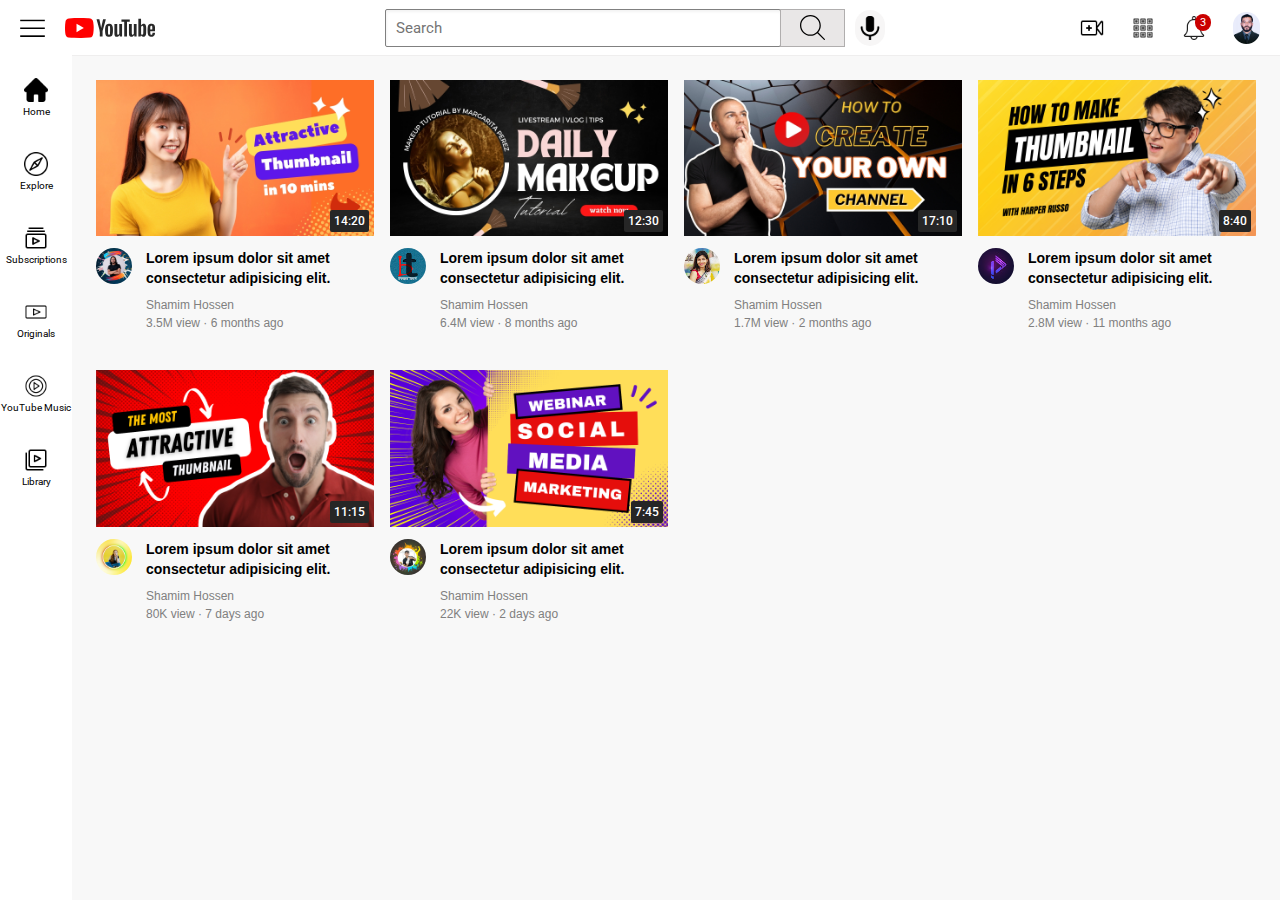
<file: index.html>
<!DOCTYPE html>
<html lang="en">

<head>
  <meta charset="UTF-8">
  <meta name="viewport" content="width=device-width, initial-scale=1.0">

  <title>YouTube.com Clone</title>

  <link rel="preconnect" href="https://fonts.googleapis.com">
  <link rel="preconnect" href="https://fonts.gstatic.com" crossorigin>
  <link href="https://fonts.googleapis.com/css2?family=Roboto:wght@400;500;700&display=swap" rel="stylesheet">

  <link rel="stylesheet" href="style/general.css">
  <link rel="stylesheet" href="style/header.css">
  <link rel="stylesheet" href="style/video.css">
  <link rel="stylesheet" href="style/sidebar.css">


</head>

<body>
  <nav></nav>
  <header class="header">
    <div class="left-section">
      <img class="burger-menu" src="icon/hamburger.png" alt="">
      <img class="youtube-logo" src="icon/new-youtube-logo-logo-svgrepo-com.svg" alt="">
    </div>
    <div class="middle-section">
      <input class="search-bar" type="text" placeholder="Search">
      <button class="search-button">
        <img class="search-icon" src="icon/search-svgrepo-com.svg" alt="">
        <div class="tooltip">Search</div>
      </button>
      <button class="voice-button">
        <img class="voice-icon" src="icon/voice.png" alt="">
        <div class="tooltip">Search with your voice</div>
      </button>
    </div>
    <div class="right-section">
      <div class="upload-icon-container"><img class="video-icon" src="icon/video.png" alt="">
        <div class="tooltip">Creat</div>
      </div>
      <div class="apps-icon-container">
        <img class="app-icon" src="icon/collections.png" alt="">
        <div class="tooltip">Apps</div>
      </div>
      <div class="bell-icon-container">
        <img class="bell-icon" src="icon/bell.png" alt="">
        <div class="tooltip">Notifications</div>
        <div class="bell-count">3</div>
      </div>

      <img class="profile-icon" src="All image/FaceApp_1687970090226.jpg" alt="">
    </div>
  </header>

  <nav class="sidebar">
    <div class="sidebar-link">
      <img src="icon/home.png" alt="">
      <div>Home</div>
    </div>
    <div class="sidebar-link">
      <img src="icon/direction.png" alt="">
      <div>Explore</div>
    </div>
    <div class="sidebar-link">
      <img src="icon/subscribe.png" alt="">
      <div>Subscriptions</div>
    </div>
    <div class="sidebar-link">
      <img src="icon/play.png" alt="">
      <div>Originals</div>
    </div>
    <div class="sidebar-link">
      <img src="icon/music.png" alt="">
      <div>YouTube Music</div>
    </div>
    <div class="sidebar-link">
      <img src="icon/library.png" alt="">
      <div>Library</div>
    </div>
  </nav>

  <main>
    <section class="video-grid">
      <div class="video-preview">
        <div class="thambnail-row">
          <img class="thambnail" src="All image/youtube-1.jpg" alt="">
          <div class="video-time">14:20</div>
        </div>
        <div class="video-info-grid">
          <div class="channel-picture">
            <img class="profile-picture" src="All image/profile-1.jpg" alt="">
          </div>
          <div class="video-info">
            <p class="video-title">
              Lorem ipsum dolor sit amet consectetur adipisicing elit.</p>
            <p class="video-author">
              Shamim Hossen</p>
            <p class="video-states">
              3.5M view &#183; 6 months ago </p>
          </div>
        </div>
      </div>

      <div class="video-preview">
        <div class="thambnail-row">
          <img class="thambnail" src="All image/youtube-2.jpg" alt="">
          <div class="video-time">12:30</div>
        </div>
        <div class="video-info-grid">
          <div class="channel-picture">
            <img class="profile-picture" src="All image/profile-2.jpg" alt="">
          </div>
          <div class="video-info">
            <p class="video-title">
              Lorem ipsum dolor sit amet consectetur adipisicing elit.</p>
            <p class="video-author">
              Shamim Hossen</p>
            <p class="video-states">
              6.4M view &#183; 8 months ago </p>
          </div>
        </div>
      </div>

      <div class="video-preview">
        <div class="thambnail-row">
          <img class="thambnail" src="All image/youtube-3.jpg" alt="">
          <div class="video-time">17:10</div>
        </div>
        <div class="video-info-grid">
          <div class="channel-picture">
            <img class="profile-picture" src="All image/profile-3.jpg" alt="">
          </div>
          <div class="video-info">
            <p class="video-title">
              Lorem ipsum dolor sit amet consectetur adipisicing elit.</p>
            <p class="video-author">
              Shamim Hossen</p>
            <p class="video-states">
              1.7M view &#183; 2 months ago </p>
          </div>
        </div>
      </div>

      <div class="video-preview">
        <div class="thambnail-row">
          <img class="thambnail" src="All image/youtube-4.jpg" alt="">
          <div class="video-time">8:40</div>
        </div>
        <div class="video-info-grid">
          <div class="channel-picture">
            <img class="profile-picture" src="All image/profile-4.jpg" alt="">
          </div>
          <div class="video-info">
            <p class="video-title">
              Lorem ipsum dolor sit amet consectetur adipisicing elit.</p>
            <p class="video-author">
              Shamim Hossen</p>
            <p class="video-states">
              2.8M view &#183; 11 months ago </p>
          </div>
        </div>
      </div>

      <div class="video-preview">
        <div class="thambnail-row">
          <img class="thambnail" src="All image/youtube-5.jpg" alt="">
          <div class="video-time">11:15</div>
        </div>
        <div class="video-info-grid">
          <div class="channel-picture">
            <img class="profile-picture" src="All image/profile-5.jpg" alt="">
          </div>
          <div class="video-info">
            <p class="video-title">
              Lorem ipsum dolor sit amet consectetur adipisicing elit.</p>
            <p class="video-author">
              Shamim Hossen</p>
            <p class="video-states">
              80K view &#183; 7 days ago </p>
          </div>
        </div>
      </div>

      <div class="video-preview">
        <div class="thambnail-row">
          <img class="thambnail" src="All image/youtube-6.jpg" alt="">
          <div class="video-time">7:45</div>
        </div>
        <div class="video-info-grid">
          <div class="channel-picture">
            <img class="profile-picture" src="All image/profile-6.jpg" alt="">
          </div>
          <div class="video-info">
            <p class="video-title">
              Lorem ipsum dolor sit amet consectetur adipisicing elit.</p>
            <p class="video-author">
              Shamim Hossen</p>
            <p class="video-states">
              22K view &#183; 2 days ago </p>
          </div>
        </div>
      </div>
    </section>
  </main>


</body>

</html>
</file>
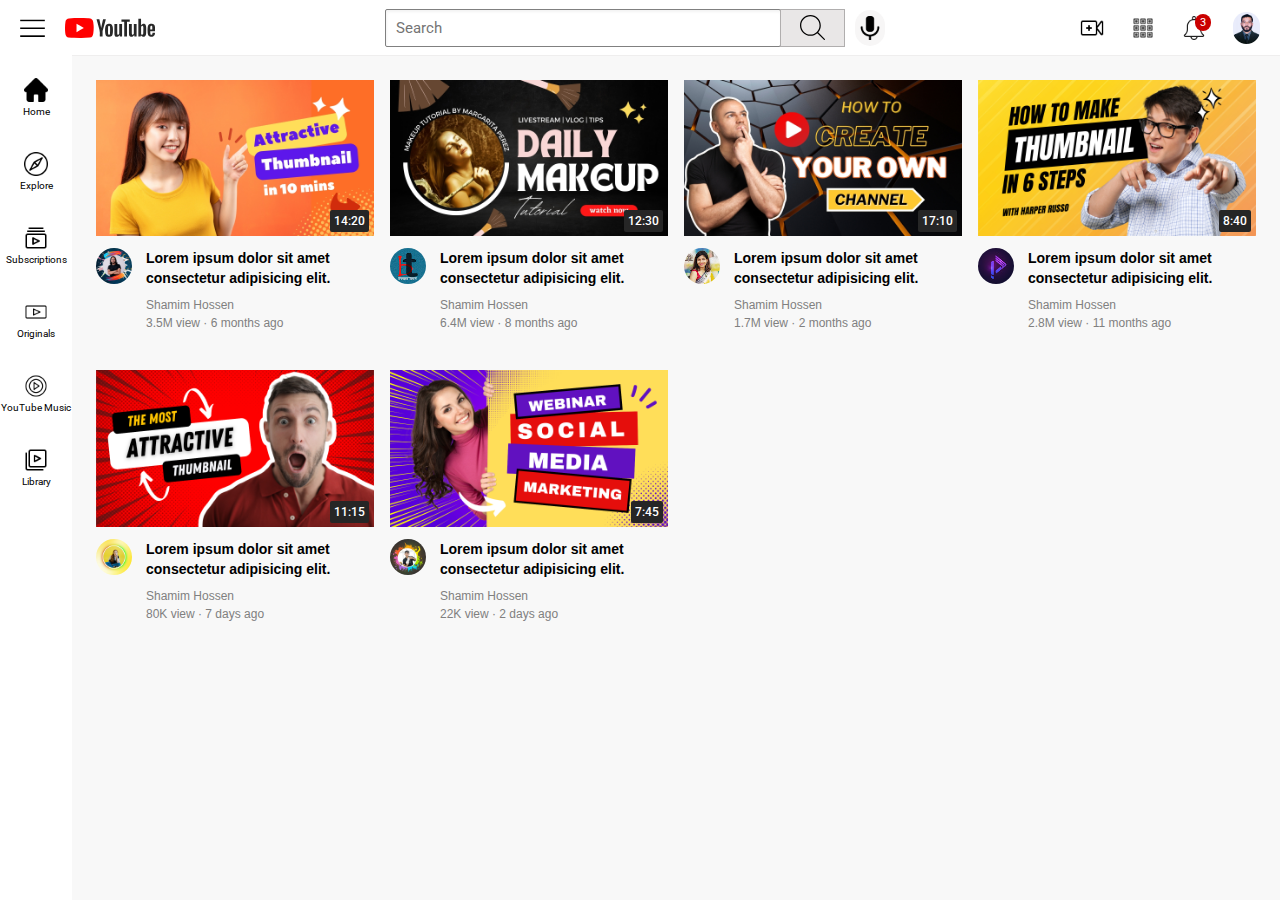
<file: index.html.html>
<!DOCTYPE html>
<html lang="en">

<head>
  <meta charset="UTF-8">
  <meta name="viewport" content="width=device-width, initial-scale=1.0">

  <title>YouTube.com Clone</title>

  <link rel="preconnect" href="https://fonts.googleapis.com">
  <link rel="preconnect" href="https://fonts.gstatic.com" crossorigin>
  <link href="https://fonts.googleapis.com/css2?family=Roboto:wght@400;500;700&display=swap" rel="stylesheet">

  <link rel="stylesheet" href="style/general.css">
  <link rel="stylesheet" href="style/header.css">
  <link rel="stylesheet" href="style/video.css">
  <link rel="stylesheet" href="style/sidebar.css">


</head>

<body>
  <nav></nav>
  <header class="header">
    <div class="left-section">
      <img class="burger-menu" src="icon/hamburger.png" alt="">
      <img class="youtube-logo" src="icon/new-youtube-logo-logo-svgrepo-com.svg" alt="">
    </div>
    <div class="middle-section">
      <input class="search-bar" type="text" placeholder="Search">
      <button class="search-button">
        <img class="search-icon" src="icon/search-svgrepo-com.svg" alt="">
        <div class="tooltip">Search</div>
      </button>
      <button class="voice-button">
        <img class="voice-icon" src="icon/voice.png" alt="">
        <div class="tooltip">Search with your voice</div>
      </button>
    </div>
    <div class="right-section">
      <div class="upload-icon-container"><img class="video-icon" src="icon/video.png" alt="">
        <div class="tooltip">Creat</div>
      </div>
      <div class="apps-icon-container">
        <img class="app-icon" src="icon/collections.png" alt="">
        <div class="tooltip">Apps</div>
      </div>
      <div class="bell-icon-container">
        <img class="bell-icon" src="icon/bell.png" alt="">
        <div class="tooltip">Notifications</div>
        <div class="bell-count">3</div>
      </div>

      <img class="profile-icon" src="All image/FaceApp_1687970090226.jpg" alt="">
    </div>
  </header>

  <nav class="sidebar">
    <div class="sidebar-link">
      <img src="icon/home.png" alt="">
      <div>Home</div>
    </div>
    <div class="sidebar-link">
      <img src="icon/direction.png" alt="">
      <div>Explore</div>
    </div>
    <div class="sidebar-link">
      <img src="icon/subscribe.png" alt="">
      <div>Subscriptions</div>
    </div>
    <div class="sidebar-link">
      <img src="icon/play.png" alt="">
      <div>Originals</div>
    </div>
    <div class="sidebar-link">
      <img src="icon/music.png" alt="">
      <div>YouTube Music</div>
    </div>
    <div class="sidebar-link">
      <img src="icon/library.png" alt="">
      <div>Library</div>
    </div>
  </nav>

  <main>
    <section class="video-grid">
      <div class="video-preview">
        <div class="thambnail-row">
          <img class="thambnail" src="All image/youtube-1.jpg" alt="">
          <div class="video-time">14:20</div>
        </div>
        <div class="video-info-grid">
          <div class="channel-picture">
            <img class="profile-picture" src="All image/profile-1.jpg" alt="">
          </div>
          <div class="video-info">
            <p class="video-title">
              Lorem ipsum dolor sit amet consectetur adipisicing elit.</p>
            <p class="video-author">
              Shamim Hossen</p>
            <p class="video-states">
              3.5M view &#183; 6 months ago </p>
          </div>
        </div>
      </div>

      <div class="video-preview">
        <div class="thambnail-row">
          <img class="thambnail" src="All image/youtube-2.jpg" alt="">
          <div class="video-time">12:30</div>
        </div>
        <div class="video-info-grid">
          <div class="channel-picture">
            <img class="profile-picture" src="All image/profile-2.jpg" alt="">
          </div>
          <div class="video-info">
            <p class="video-title">
              Lorem ipsum dolor sit amet consectetur adipisicing elit.</p>
            <p class="video-author">
              Shamim Hossen</p>
            <p class="video-states">
              6.4M view &#183; 8 months ago </p>
          </div>
        </div>
      </div>

      <div class="video-preview">
        <div class="thambnail-row">
          <img class="thambnail" src="All image/youtube-3.jpg" alt="">
          <div class="video-time">17:10</div>
        </div>
        <div class="video-info-grid">
          <div class="channel-picture">
            <img class="profile-picture" src="All image/profile-3.jpg" alt="">
          </div>
          <div class="video-info">
            <p class="video-title">
              Lorem ipsum dolor sit amet consectetur adipisicing elit.</p>
            <p class="video-author">
              Shamim Hossen</p>
            <p class="video-states">
              1.7M view &#183; 2 months ago </p>
          </div>
        </div>
      </div>

      <div class="video-preview">
        <div class="thambnail-row">
          <img class="thambnail" src="All image/youtube-4.jpg" alt="">
          <div class="video-time">8:40</div>
        </div>
        <div class="video-info-grid">
          <div class="channel-picture">
            <img class="profile-picture" src="All image/profile-4.jpg" alt="">
          </div>
          <div class="video-info">
            <p class="video-title">
              Lorem ipsum dolor sit amet consectetur adipisicing elit.</p>
            <p class="video-author">
              Shamim Hossen</p>
            <p class="video-states">
              2.8M view &#183; 11 months ago </p>
          </div>
        </div>
      </div>

      <div class="video-preview">
        <div class="thambnail-row">
          <img class="thambnail" src="All image/youtube-5.jpg" alt="">
          <div class="video-time">11:15</div>
        </div>
        <div class="video-info-grid">
          <div class="channel-picture">
            <img class="profile-picture" src="All image/profile-5.jpg" alt="">
          </div>
          <div class="video-info">
            <p class="video-title">
              Lorem ipsum dolor sit amet consectetur adipisicing elit.</p>
            <p class="video-author">
              Shamim Hossen</p>
            <p class="video-states">
              80K view &#183; 7 days ago </p>
          </div>
        </div>
      </div>

      <div class="video-preview">
        <div class="thambnail-row">
          <img class="thambnail" src="All image/youtube-6.jpg" alt="">
          <div class="video-time">7:45</div>
        </div>
        <div class="video-info-grid">
          <div class="channel-picture">
            <img class="profile-picture" src="All image/profile-6.jpg" alt="">
          </div>
          <div class="video-info">
            <p class="video-title">
              Lorem ipsum dolor sit amet consectetur adipisicing elit.</p>
            <p class="video-author">
              Shamim Hossen</p>
            <p class="video-states">
              22K view &#183; 2 days ago </p>
          </div>
        </div>
      </div>
    </section>
  </main>


</body>

</html>
</file>
<file: style/general.css>
p {
      margin-top: 0;
      margin-bottom: 0;
    }
    body{
      font-family: Roboto, Arial;
      margin: 0;
      padding-top: 80px;
      padding-left: 96px;
      padding-right: 24px;
      background-color: rgb(248, 248, 248);
    }
</file>
<file: style/header.css>
.header {
  height: 55px;
  display: flex;
  flex-direction: row;
  justify-content: space-between;
  position: fixed;
  top: 0;
  left: 0;
  right: 0;
  z-index: 100;
  background-color: white;
  border-bottom: 1px solid rgb(239, 238, 238) ;
 }
 .left-section {
  display: flex;
  align-items: center;
 }
 .burger-menu {
  height: 25px;
  margin-left: 20px;
  margin-right: 20px;
 }
 .youtube-logo {
  height: 90px;
 }
 .middle-section {
  flex: 1;
  margin-left: 70px;
  margin-right: 35px;
  max-width: 500px;
  display:flex;
  align-items: center;
 }
 .search-bar{
  flex: 1;
  height: 34px;
  padding-left: 10px;
  font-size: 16px;
  border: 1px solid gray;
  border-radius: 2px;
  box-shadow: inset 1px 2px 3px rgba(0, 0, 0, 0.05);
  width: 0;
 }
 .search-bar::placeholder {
  font-family: Roboto, Arial;
  font-size: 15px;
 }
  .search-button{
    height: 38px;
    width: 65px;
    background-color: rgb(233, 231, 231);
    border: 1px solid rgb(176, 174, 174);
    margin-left: -1px;
    margin-right: 10px;
    
 }
 .search-button,
 .voice-button,
 .upload-icon-container,
 .apps-icon-container,
 .bell-icon-container {
  display: flex;
  justify-content: center;
  align-items: center;
  position: relative;
 }

 .search-button .tooltip, 
 .voice-button .tooltip,
 .upload-icon-container .tooltip,
 .apps-icon-container .tooltip,
 .bell-icon-container .tooltip {
  font-family: Roboto, Arial;
  position: absolute;
  background-color: gray;
  color: white;
  padding: 6px;
  border-radius: 2px;
  font-size: 12px;
  bottom: -30px;
  transition: opacity 0.15s;
  pointer-events: none;
  white-space: nowrap;
  opacity: 0;
 }
 .search-button:hover .tooltip,
  .voice-button:hover .tooltip,
  .upload-icon-container:hover .tooltip,
  .apps-icon-container:hover .tooltip,
  .bell-icon-container:hover .tooltip {
  opacity: 1;
 }
  .search-icon {
  height: 25px;
 
 }
 .voice-button{
   height: 36px;
    width: 30px;
    border-radius: 20px;
    border: none;
    background-color: rgb(247, 246, 246);
    
 }

 .voice-icon {
  height: 24px;
  

 }
 .right-section {
  width: 180px;
  margin-right: 20px;
  display: flex;
  align-items: center;
  justify-content: space-between;
  flex-shrink: 0;
 }
 .video-icon {
  height: 24px;
 }
 .app-icon {
  height: 24px;
 }
 .bell-icon {
  height: 24px;
 }
 .bell-icon-container {
  position: relative;
  
 }
 .bell-count {
  position: absolute;
  top: -2px;
  right: -5px;
  background-color: rgb(202, 0, 0);
  color: white;
  font-family: Roboto, Arial;
  font-size: 11px;
  padding-left: 5px;
  padding-right: 5px;
  padding-top: 2px;
  padding-bottom: 2px;
  border-radius: 10px;
 }
 .profile-icon {
  height: 32px;
  border-radius: 16px;
 }
</file>
<file: style/video.css>
p {
      font-family: Robot, Arial;
      margin-top: 0;
      margin-bottom: 0;
    }

    .thambnail {
      width: 100%;
    }

    .video-title {
      margin-top: 0;
      font-size: 14px;
      font-weight: 700;
      line-height: 20px;
      margin-bottom: 10px;
    }

    .video-info-grid {
      display: grid;
      grid-template-columns: 50px 1fr;
    }

    .profile-picture {
      width: 36px;
      border-radius: 50px;
    }

    .thambnail-row {
      margin-bottom: 8px;
      position: relative;
    }

    .video-author,
    .video-states {
      font-size: 12px;
      color: gray;
    }

    .video-author {
      margin-bottom: 4px;
    }

    .video-grid {
      display: grid;
      grid-template-columns: 1fr 1fr 1fr;
      column-gap: 16px;
      row-gap: 40px;
    }

    @media (max-width: 750px) {
      .video-grid {
        grid-template-columns: 1fr 1fr;
      }
    }

  @media (min-width: 751px) and (max-width: 999px) {
      .video-grid {
        grid-template-columns: 1fr 1fr 1fr;
      }
    }

     @media (min-width: 1000px) {
      .video-grid {
        grid-template-columns: 1fr 1fr 1fr 1fr;
      }
    }
    .video-time {
      font-size: 12px;
      font-weight: 500;
      padding: 4px;
      border-radius: 2px;
      background-color: rgb(38, 38, 38);
      color: white;
      position: absolute;
      bottom: 8px;
      right: 5px;
    }
</file>
<file: style/sidebar.css>
.sidebar {
  position: fixed;
  left: 0;
  bottom: 0;
  top: 55px;
  background-color: white;
  width: 72px;
  z-index: 200;
  padding-top: 5px;
}
.sidebar-link {
  height: 74px;
  display: flex;
  justify-content: center;
  align-items: center;
  flex-direction: column;
}
.sidebar-link:hover {
background-color: rgb(232, 230, 230);
cursor: pointer;
}
.sidebar-link img {
  height: 24px;
  margin-bottom: 4px;
}
.sidebar-link div {
  font-family: Roboto, Arial;
  font-size: 10px;
}
</file>
